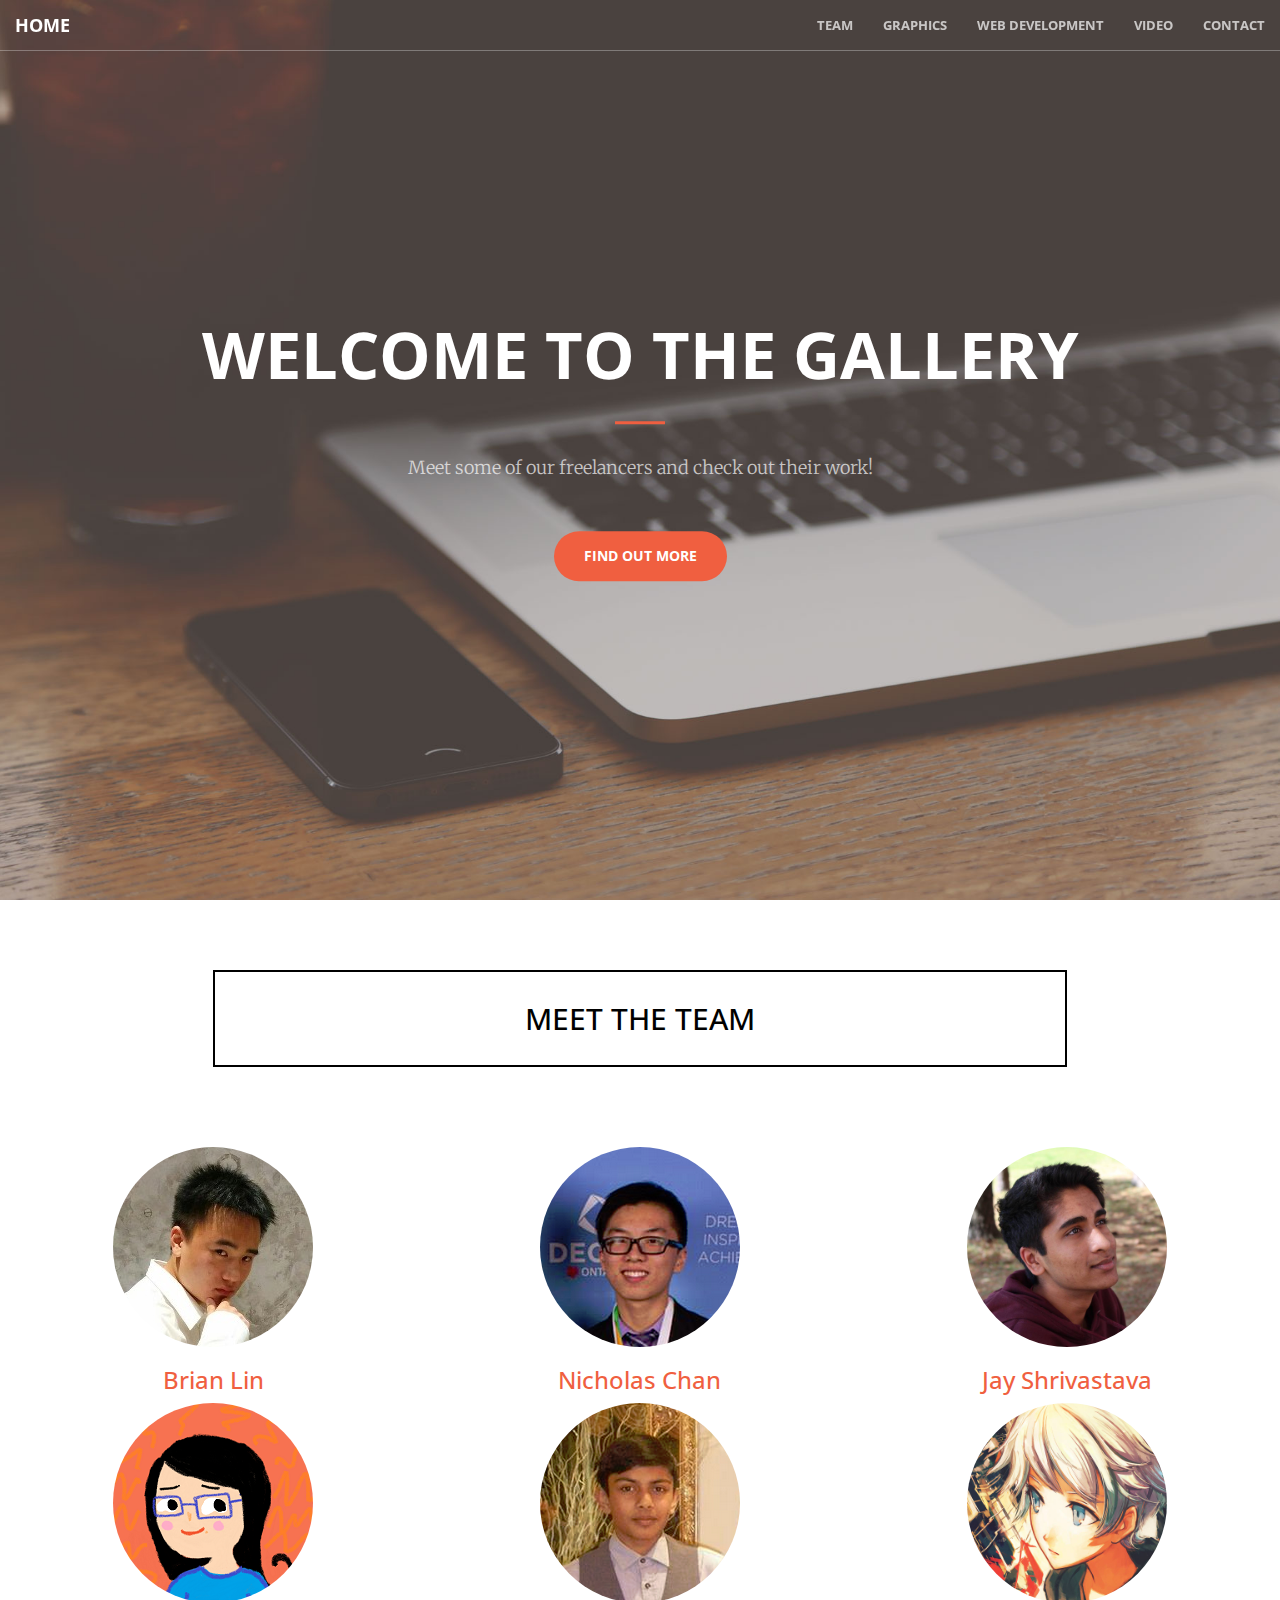
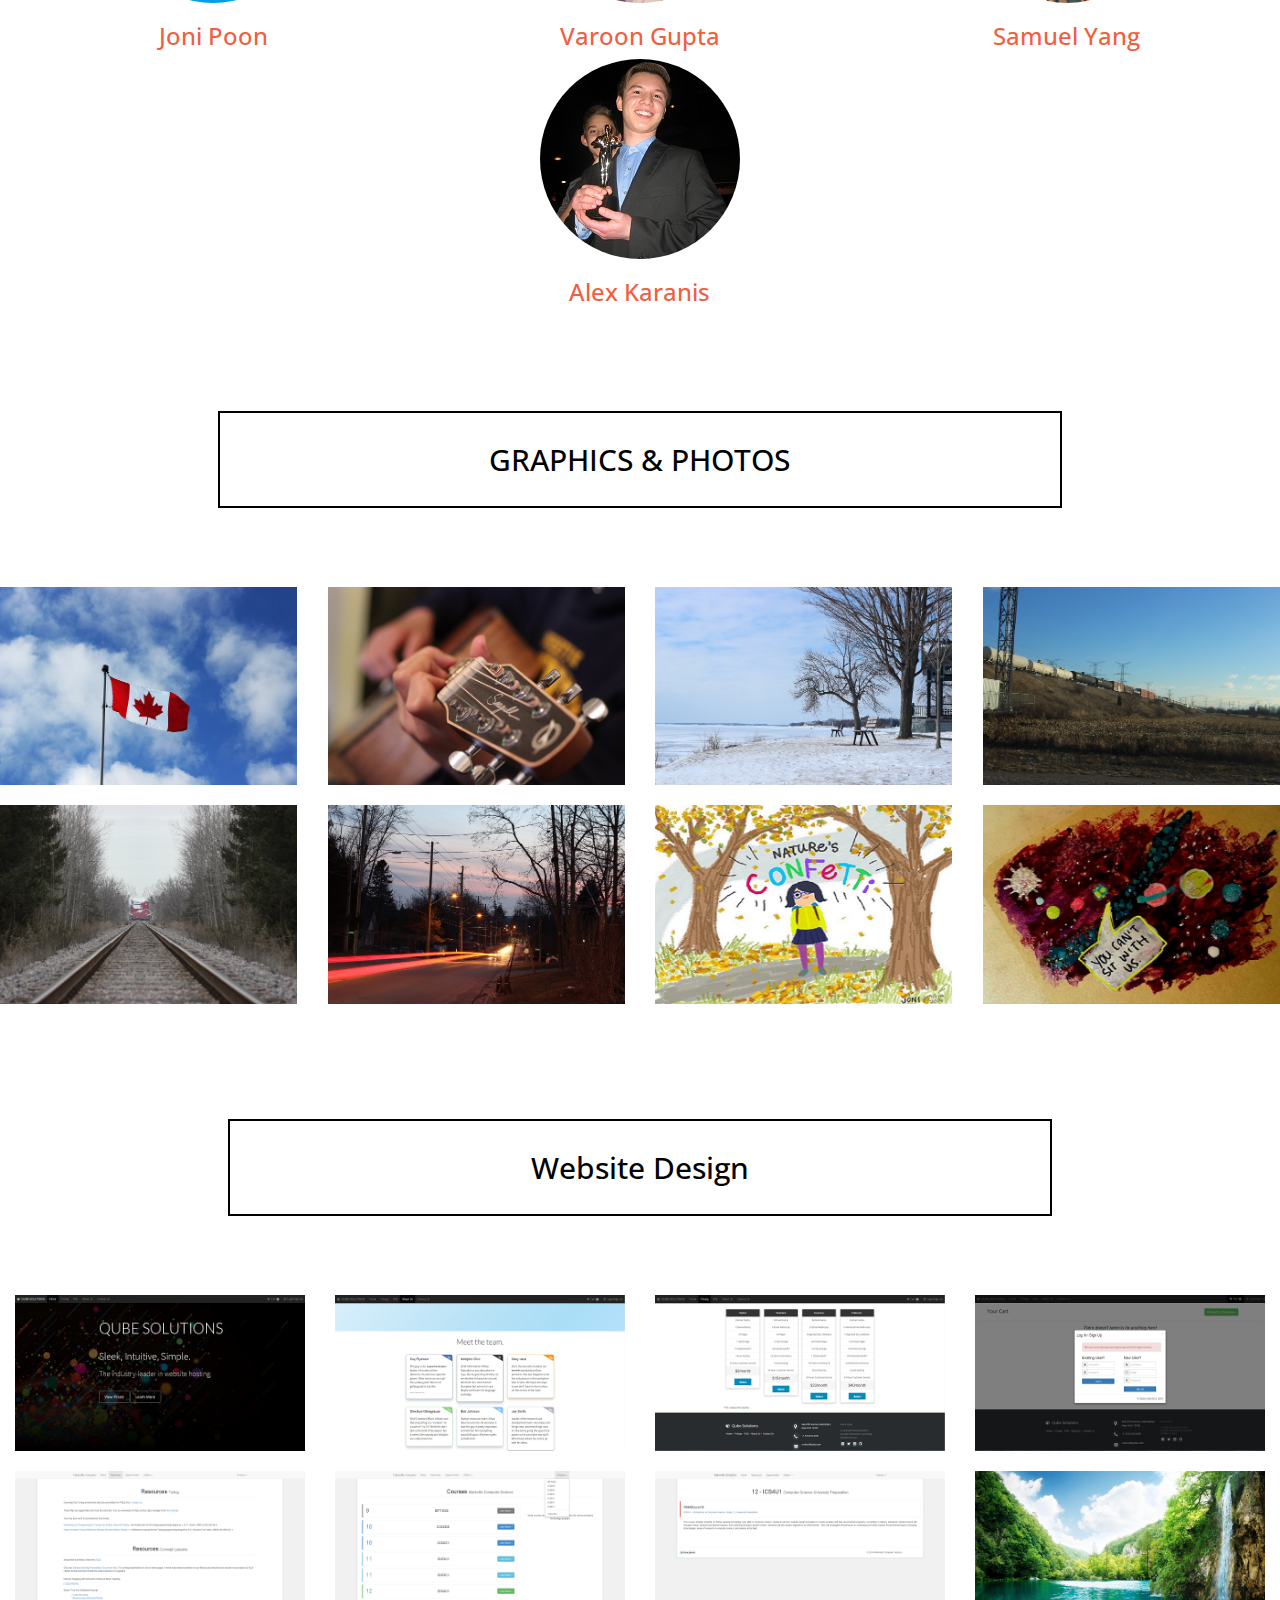
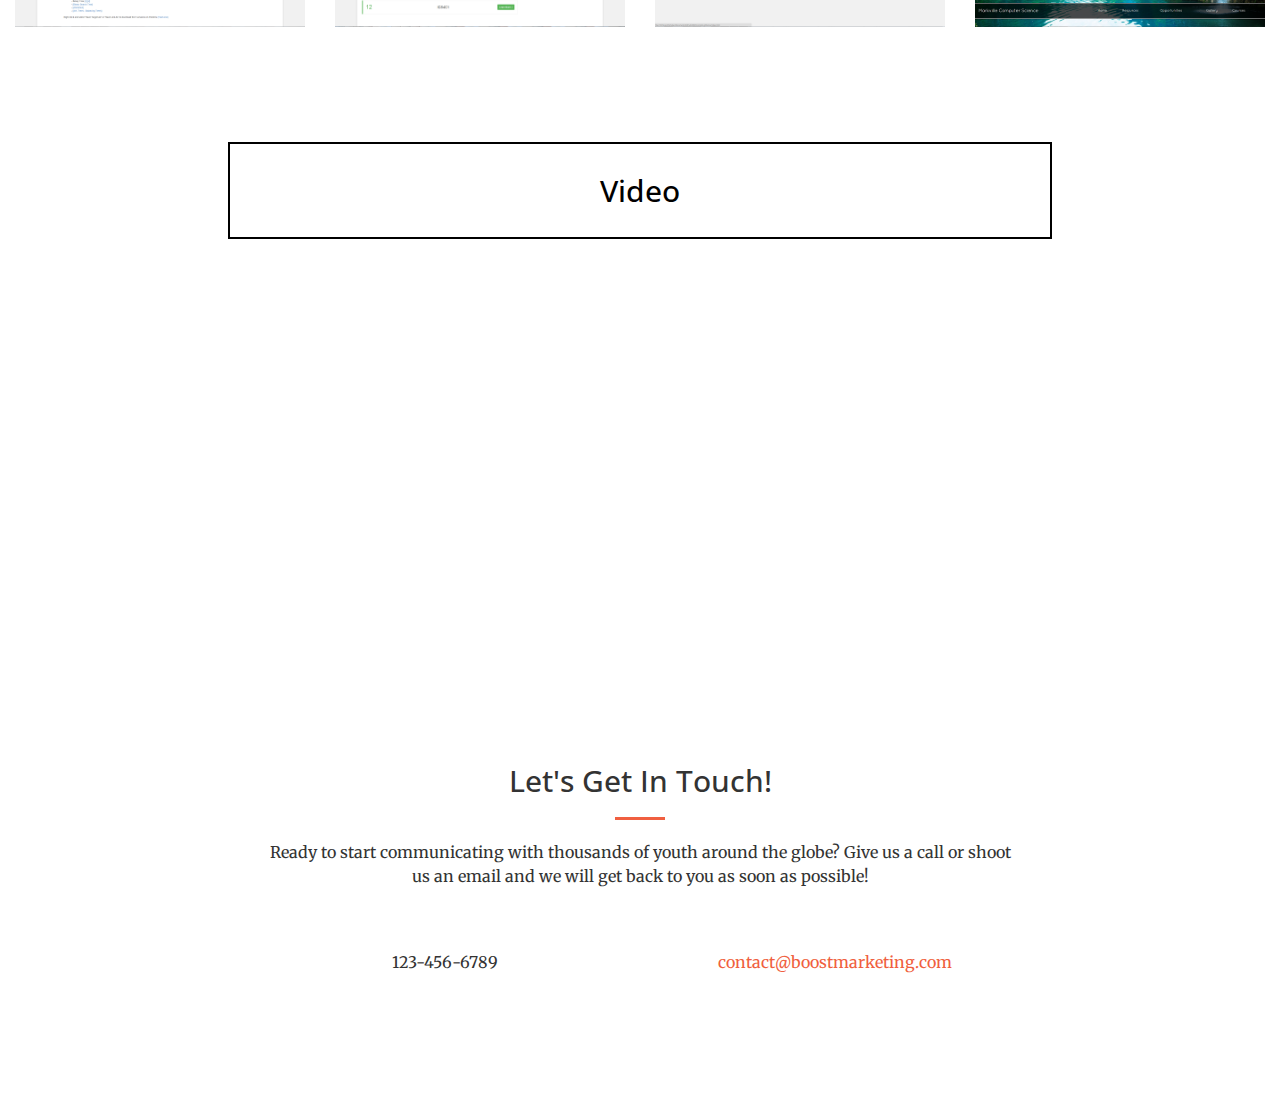
<file: gallery.html>
<!DOCTYPE html>
<html lang="en">

<!-- Website created by: Brian Lin and Nicholas Chan, based off a template.-->
<head>

    <meta charset="utf-8">
    <meta http-equiv="X-UA-Compatible" content="IE=edge">
    <meta name="viewport" content="width=device-width, initial-scale=1">
    <meta name="description" content="">
    <meta name="author" content="">

    <title>Boost Marketing - Home</title>

    <!-- Bootstrap Core CSS -->
    <link rel="stylesheet" href="css/bootstrap.min.css" type="text/css">

    <!-- Custom Fonts -->
    <link href='http://fonts.googleapis.com/css?family=Open+Sans:300italic,400italic,600italic,700italic,800italic,400,300,600,700,800' rel='stylesheet' type='text/css'>
    <link href='http://fonts.googleapis.com/css?family=Merriweather:400,300,300italic,400italic,700,700italic,900,900italic' rel='stylesheet' type='text/css'>
    <link rel="stylesheet" href="font-awesome/css/font-awesome.min.css" type="text/css">

    <!-- Plugin CSS -->
    <link rel="stylesheet" href="css/animate.min.css" type="text/css">

    <!-- Custom CSS -->
    <link rel="stylesheet" href="css/creative.css" type="text/css">
    <link rel="stylesheet" href="css/nbstyles.css" type="text/css">

    <!-- HTML5 Shim and Respond.js IE8 support of HTML5 elements and media queries -->
    <!-- WARNING: Respond.js doesn't work if you view the page via file:// -->
    <!--[if lt IE 9]>
        <script src="https://oss.maxcdn.com/libs/html5shiv/3.7.0/html5shiv.js"></script>
        <script src="https://oss.maxcdn.com/libs/respond.js/1.4.2/respond.min.js"></script>
    <![endif]-->
    <!--Google metadata -->
    <meta name="description" content="Boost Marketing is a marketing firm which connects you to youth freelancers. Professional results without the professional costs." />
    <meta name="keywords" content="" />

    <meta name="author" content="Nicholas Chan, Brian Lin" />
    <meta name="copyright" content="Licensed under Apache2.0 by Start Bootstrap http://startbootstrap.com/template-overviews/creative/" />


    <!-- Facebook metadata -->
    <meta property="og:title" content="Boost Marketing" />
    <meta property="og:url" content="http://nick158.github.io/boostmarketing/" />
    <meta property="og:description" content="Boost Marketing connects youth freelancers with businesses looking to have an impact.">
    <meta property="og:image" content="http://nick158.github.io/boostmarketing/img/portfolio/7.jpg" />
</head>

<body id="page-top">

    <nav id="mainNav" class="navbar navbar-default navbar-fixed-top">
        <div class="container-fluid">
            <!-- Brand and toggle get grouped for better mobile display -->
            <div class="navbar-header">
                <button type="button" class="navbar-toggle collapsed" data-toggle="collapse" data-target="#bs-example-navbar-collapse-1">
                    <span class="sr-only">Toggle navigation</span>
                    <span class="icon-bar"></span>
                    <span class="icon-bar"></span>
                    <span class="icon-bar"></span>
                </button>
                <a class="navbar-brand page-scroll" href="index.html">Home</a>
            </div>

            <!-- Collect the nav links, forms, and other content for toggling -->
            <div class="collapse navbar-collapse" id="bs-example-navbar-collapse-1">
                <ul class="nav navbar-nav navbar-right">
                    <li>
                        <a class="page-scroll" href="#team">Team</a>
                    </li>
                    <li>
                        <a class="page-scroll" href="#graphics">Graphics</a>
                    </li>
                    <li>
                        <a class="page-scroll"  href="#websites">Web Development</a>
                    </li>
                    <li>
                        <a class="page-scroll" href="#video">Video</a>
                    </li>
                    <li>
                        <a class="page-scroll" href="#contact">Contact</a>
                    </li>
                </ul>
            </div>
            <!-- /.navbar-collapse -->
        </div>
        <!-- /.container-fluid -->
    </nav>

    <header>
        <div class="header-content">
            <div class="header-content-inner">
                <h1>Welcome to the Gallery</h1>
                <hr>
                <p>Meet some of our freelancers and check out their work!</p>
                <a href="#team" class="btn btn-primary btn-xl page-scroll">Find Out More</a>
            </div>
        </div>
    </header>

    <section class="bg-highlight" id="team">
        <div class="container-fluid">
            <div class="row no-gutter">
                <div class="col-lg-8 col-lg-offset-2 text-center">
                    <h2 class="section-heading box">MEET THE TEAM</h2>
                </div>

                <div class="col-lg-4 col-sm-6 col-xs-12 text-center">
                    <a href="https://ca.linkedin.com/in/brian1999lin" class="profile round">
                        <img src="img/profiles/brian-lin.jpg" class="img-responsive round" alt="">
                        <div class="portfolio-box-caption">
                            <div class="portfolio-box-caption-content">
                                <div class="project-category text-faded">
                                    Founder
                                </div>
                                <div class="project-name">
                                    Administrative, Programmer
                                </div>
                            </div>
                        </div>
                    </a>  
                        <h3 class="nametag">Brian Lin</h3>          
                </div>    

                    <div class="col-lg-4 col-sm-6 col-xs-12 text-center">
                    <a href="https://ca.linkedin.com/pub/nicholas-chan/96/77b/807" target="_blank" class="profile round">
                        <img src="img/profiles/nicholas-chan.png" class="img-responsive round" alt="">
                        <div class="portfolio-box-caption">
                            <div class="portfolio-box-caption-content">
                                <div class="project-category text-faded">
                                    Founder
                                </div>
                                <div class="project-name">
                                    Administrative, Programmer
                                </div>
                            </div>
                        </div>
                        </a>  
                        <h3 class="nametag">Nicholas Chan</h3>          
                    </div>

                    <div class="col-lg-4 col-sm-6 col-xs-12 text-center">
                    <div class="profile round">
                        <img src="img/profiles/jay-shriv.jpg" class="img-responsive round" alt="">
                        <div class="portfolio-box-caption">
                            <div class="portfolio-box-caption-content">
                                <div class="project-category text-faded">
                                    Founder
                                </div>
                                <div class="project-name">
                                    Designer, Marketer
                                </div>
                            </div>
                        </div>
                        </div>  
                        <h3 class="nametag">Jay Shrivastava</h3>          
                    </div>
                    <div class="col-lg-4 col-sm-6 col-xs-12 text-center">
                    <a href="https://www.facebook.com/pages/Dimplecheeks/714191872025176?fref=ts" target="_blank" class="profile round">
                        <img src="img/profiles/joni.png" class="img-responsive round" alt="Joni Profile">
                        <div class="portfolio-box-caption">
                            <div class="portfolio-box-caption-content">
                                <div class="project-category text-faded">
                                    Dimplecheeks Personal Art
                                </div>
                                <div class="project-name">
                                    Artist
                                </div>
                            </div>
                        </div>
                        </a>  
                        <h3 class="nametag">Joni Poon</h3>          
                    </div>

                    <div class="col-lg-4 col-sm-6 col-xs-12 text-center">
                    <div class="profile round">
                        <img src="img/profiles/varoon-gupta.png" class="img-responsive round" alt="Varoon Profile">
                        <div class="portfolio-box-caption">
                            <div class="portfolio-box-caption-content">
                                <div class="project-category text-faded">
                                    Freelancer
                                </div>
                                <div class="project-name">
                                    Photographer
                                </div>
                            </div>
                        </div>
                        </div>  
                        <h3 class="nametag">Varoon Gupta</h3>          
                    </div>
                    <div class="col-lg-4 col-sm-6 col-xs-12 text-center">
                    <a href="http://optykan.github.io/" target="_blank" class="profile round">
                        <img src="img/profiles/sam.jpg" class="img-responsive round" alt="">
                        <div class="portfolio-box-caption">
                            <div class="portfolio-box-caption-content">
                                <div class="project-category text-faded">
                                    Freelancer
                                </div>
                                <div class="project-name">
                                    Web Designer
                                </div>
                            </div>
                        </div>
                        </a>  
                        <h3 class="nametag">Samuel Yang</h3>          
                    </div>

                    <div class="col-lg-4 col-lg-offset-4 col-sm-6 col-xs-12 text-center">
                    <div class="profile round">
                        <img src="img/profiles/alex.jpg" class="img-responsive round" alt="">
                        <div class="portfolio-box-caption">
                            <div class="portfolio-box-caption-content">
                                <div class="project-category text-faded">
                                    Freelancer
                                </div>
                                <div class="project-name">
                                    Filmmaker
                                </div>
                            </div>
                        </div>
                        </div>  
                        <h3 class="nametag">Alex Karanis</h3>          
                    </div>
        </div>
    </section>

    <section class="bg-highlight" id="graphics">
        <div class="containe-fluid">
            <div class="row">
                <div class="col-lg-8 col-lg-offset-2 text-center">
                    <h2 class="section-heading box">GRAPHICS & PHOTOS</h2>
                </div>

            <div class="container-fluid">
                <div class="row">
                    <div class="col-md-3 col-sm-4 col-xs-6"><img class="img-responsive gallery" src="img/portfolio/varoon/Flag.jpg" /></div>
                    
                    <div class="col-md-3 col-sm-4 col-xs-6"><img class="img-responsive gallery" src="img/portfolio/varoon/guitar.JPG" /></div>
                    <div class="col-md-3 col-sm-4 col-xs-6"><img class="img-responsive gallery" src="img/portfolio/varoon/icy.JPG" /></div>
                    
                    <div class="col-md-3 col-sm-4 col-xs-6"><img class="img-responsive gallery" src="img/portfolio/varoon/train.JPG" /></div>
                    
                    <div class="col-md-3 col-sm-4 col-xs-6"><img class="img-responsive gallery" src="img/portfolio/varoon/tracks.jpg" /></div>

                    <div class="col-md-3 col-sm-4 col-xs-6"><img class="img-responsive gallery" src="img/portfolio/varoon/light2.JPG" /></div>
                    
                    <div class="col-md-3 col-sm-4 col-xs-6"><img class="img-responsive gallery" src="img/portfolio/joni.jpg" /></div>
                    
                    <div class="col-md-3 col-sm-4 col-xs-6"><img class="img-responsive gallery" src="img/portfolio/nailPolish.jpg" />
                    </div>
                </div>
            </div>
        </div>
    </section>
    <section class="bg-highlight" id="websites">
        <div class="container-fluid">
            <div class="row">
                <div class="col-lg-8 col-lg-offset-2 text-center">
                    <h2 class="section-heading box">Website Design</h2>
                </div>

                <div class="container-fluid">
                <div class="row">
                    <div class="col-md-3 col-sm-4 col-xs-6"><img class="img-responsive gallery" src="img/portfolio/websites/samProfile.PNG" /></div>
                    
                    <div class="col-md-3 col-sm-4 col-xs-6"><img class="img-responsive gallery" src="img/portfolio/websites/aboutWeb.png" /></div>
                    <div class="col-md-3 col-sm-4 col-xs-6"><img class="img-responsive gallery" src="img/portfolio/websites/pricingWeb.png" /></div>
                    
                    <div class="col-md-3 col-sm-4 col-xs-6"><img class="img-responsive gallery" src="img/portfolio/websites/signWeb.png" /></div>

                    <div class="col-md-3 col-sm-4 col-xs-6"><img class="img-responsive gallery" src="img/portfolio/websites/resources.png" /></div>
                    
                    <div class="col-md-3 col-sm-4 col-xs-6"><img class="img-responsive gallery" src="img/portfolio/websites/courses.png" /></div>
                    
                    <div class="col-md-3 col-sm-4 col-xs-6"><img class="img-responsive gallery" src="img/portfolio/websites/gr12.png" /></div>

                    <div class="col-md-3 col-sm-4 col-xs-6"><img class="img-responsive gallery" src="img/portfolio/websites/comsci.png" /></div>
                </div>
            </div>

            </div>
        </div>
    </section>
<section class="bg-highlight" id="video">
        <div class="container-fluid">
            <div class="row">
                <div class="col-lg-8 col-lg-offset-2 text-center">
                    <h2 class="section-heading box">Video</h2>
                </div>
            </div>
            <div class="row no-gutter">

                <div class="col-lg-4 col-sm-6 col-xs-12">
                        <div class="embed-responsive embed-responsive-4by3">
                             <iframe width="560" height="315" src="https://www.youtube.com/embed/UTQOhJfVk2U" frameborder="0" allowfullscreen></iframe>
                        </div>
                </div>
                <div class="col-lg-4 col-sm-6 col-xs-12">
                        <div class="embed-responsive embed-responsive-4by3">
                             <iframe width="560" height="315" src="https://www.youtube.com/embed/-p5seF_XeqY?list=UUmhZsrH1Rc9WVS9PdIgKrMg" frameborder="0" allowfullscreen></iframe>
                        </div>
                </div>
                <div class="col-lg-4 col-sm-6 col-xs-12">
                        <div class="embed-responsive embed-responsive-4by3">
                             <iframe width="560" height="315" src="https://www.youtube.com/embed/hhY3smjS5VA" frameborder="0" allowfullscreen></iframe>
                        </div>
                </div>

            </div>

    </section>



    <section id="contact">
        <div class="container">
            <div class="row">
                <div class="col-lg-8 col-lg-offset-2 text-center">
                    <h2 class="section-heading">Let's Get In Touch!</h2>
                    <hr class="primary">
                    <p>Ready to start communicating with thousands of youth around the globe? Give us a call or shoot us an email and we will get back to you as soon as possible!</p>
                </div>
                <div class="col-lg-4 col-lg-offset-2 text-center">
                    <i class="fa fa-phone fa-3x wow bounceIn"></i>
                    <p>123-456-6789</p>
                </div>
                <div class="col-lg-4 text-center">
                    <i class="fa fa-envelope-o fa-3x wow bounceIn" data-wow-delay=".1s"></i>
                    <p><a href="mailto:contact@boostmarketing.com" target = "_blank">contact@boostmarketing.com</a></p>
                </div>
            </div>
        </div>
    </section>

    <!-- jQuery -->
    <script src="js/jquery.js"></script>

    <!-- Bootstrap Core JavaScript -->
    <script src="js/bootstrap.min.js"></script>

    <!-- Plugin JavaScript -->
    <script src="js/jquery.easing.min.js"></script>
    <script src="js/jquery.fittext.js"></script>
    <script src="js/wow.min.js"></script>

    <!-- Custom Theme JavaScript -->
    <script src="js/creative.js"></script>

</body>

</html>
</file>
<file: css/nbstyles.css>
a:hover{
    text-decoration:none;
}
.bg-final{
	background-color: rgb(240, 180, 64);
	color: white;
}
.text-white{
	color: white;
}
#nextPage{
	background-color: #F05F40;
}
#linkTo{
	padding-top: 2.5em;
	padding-bottom: 2.5em;
	}
.underline{
	font-style: underline;
}
.bg-highlight{
	background-color: white;
	color: black;
    padding-bottom: 25px;
}
.dark{
	max-width: 500px;
	border: 1px solid #ccc;
}
.box{
	border: 2px solid black;
	padding: 1em;
	margin-top: -1em;
	margin-bottom: 2.65em;
}
.linkTo{
	padding-top: 60px;
	padding-bottom: 60px;
	background-color: white;
	background-image:;
    z-index: 4;
}
.linkTo a {
	background-color: white;
	font-size: 2em;
}

@media screen and (max-width: 767px) {
.fix {
    /*height:50%;
    padding-top:-100px;
    top:190px;*/
    height:350px !important;
}
}


.forcepadding {
    padding-top:0px;
}

.mine{
	border-radius: 0px;
	border: solid 1px black;
};
.mine:hover{
	border-radius:0px;
	border: solid 1px black;
};

	border: 1px solid black;
}
/*for the gallery*/
.profile{
	display: block;
    position: relative;
    margin: 0 auto;
    max-width: 650px;
}
.round{
	border-radius: 100%;
}

.portfolio-box {
    display: block;
    position: relative;
    margin: 0 auto;
    max-width: 650px;
}
.profile img{
    margin: auto;
    max-height: 200px;
}
.profile .portfolio-box-caption {
    display: block;
    position: absolute;
    bottom: 0;
    width: 100%;
    height: 100%;
    text-align: center;
    color: #fff;
    opacity: 0;
    background: rgba(240,95,64,.9);
    -webkit-transition: all .45s;
    -moz-transition: all .45s;
    transition: all .45s;
    text-align: center;
}

.profile .portfolio-box-caption .portfolio-box-caption-content {
    position: absolute;
    top: 50%;
    width: 100%;
    text-align: center;
    transform: translateY(-50%);
}

.profile .portfolio-box-caption .portfolio-box-caption-content .project-category,
.profile .portfolio-box-caption .portfolio-box-caption-content .project-name {
    padding: 0 15px;
    font-family: 'Open Sans','Helvetica Neue',Arial,sans-serif;
}
.profile .portfolio-box-caption .portfolio-box-caption-content .project-category {
    text-transform: uppercase;
    font-size: 14px;
    font-weight: 600;
}

.profile .portfolio-box-caption .portfolio-box-caption-content .project-name {
    font-size: 18px;
}

.profile:hover .portfolio-box-caption {
    opacity: 1;
}

@media(min-width:768px) {
    .profile .portfolio-box-caption .portfolio-box-caption-content .project-category {
        font-size: 16px;
    }

    .profile .portfolio-box-caption .portfolio-box-caption-content .project-name {
        font-size: 22px;
    }
}
@media(max-width:768px){
	    .profile .img-responsive{
    	max-height: 200px;
    	margin-bottom: 25px;
    }
}
@media(max-width:992px){
	.profile .img-responsive{
		margin-bottom: 25px;
		max-height: 200px;
	}
}
.nametag{
    color: #f05f40;
}
.nametag:hover{
    text-decoration: none;
}
video{
    max-height: 100%;
}
.gallery{
    max-width: 100%;
    max-height: 350px;
    margin-bottom:20px;
}
@media(max-width:768px){
    .fdropdown{
      display:none;
    }
    .dropdownlink{
        display:none;
    }
    .dropdownfix{
        display:none;
    }
    .mobilegallery{
        color:#ccc;
        margin-left:1em;
    }
}
@media(min-width:768px){
    .fdropdown{
        position:fixed;
        opacity:0;
        padding-top:0px;
        padding-left:15px;
        -webkit-transition: all 0.7s;
        -moz-transition: all 0.7s;
        transition: all 0.7s;
        height:50px;
        width:115px;
        z-index:10;
        background-color:white;
    }
    .dropdownlink{
        color:black;
        font-family: 'Open Sans','Helvetica Neue',Arial,sans-serif;
        text-transform: uppercase;
        font-weight:bold;   
    }
    .dropdownfix{
        font-size:13px;
        position:fixed;
        padding-top:16px;
        top:0px;
        z-index:9;
        color:rgb(240, 95, 64);
        transition:none;
    }
    .mobilegallery{
        position:fixed;
        top:0px;
        display:none !important;
    }
}
</file>
<file: css/creative.css>
/*!
 * Start Bootstrap - Creative Bootstrap Theme (http://startbootstrap.com)
 * Code licensed under the Apache License v2.0.
 * For details, see http://www.apache.org/licenses/LICENSE-2.0.
 */

html,
body {
    width: 100%;
    height: 100%;
}

body {
    font-family: Merriweather,'Helvetica Neue',Arial,sans-serif;
}

hr {
    max-width: 50px;
    border-color: #f05f40;
    border-width: 3px;
}

hr.light {
    border-color: #fff;
}

a {
    color: #f05f40;
    -webkit-transition: all .35s;
    -moz-transition: all .35s;
    transition: all .35s;
}

a:hover,
a:focus {
    color: #eb3812;
}

h1,
h2,
h3,
h4,
h5,
h6 {
    font-family: 'Open Sans','Helvetica Neue',Arial,sans-serif;
}

p {
    margin-bottom: 20px;
    font-size: 16px;
    line-height: 1.5;
}

.bg-primary {
    background-color: #f05f40;
}

.bg-dark {
    color: #fff;
    background-color: #222;
}

.text-faded {
    color: rgba(255,255,255,.7);
}

section {
    padding: 100px 0;
}

aside {
    padding: 50px 0;
}

.no-padding {
    padding: 0;
}

.navbar-default {
    border-color: rgba(34,34,34,.05);
    font-family: 'Open Sans','Helvetica Neue',Arial,sans-serif;
    background-color: #fff;
    -webkit-transition: all .35s;
    -moz-transition: all .35s;
    transition: all .35s;
}

.navbar-default .navbar-header .navbar-brand {
    text-transform: uppercase;
    font-family: 'Open Sans','Helvetica Neue',Arial,sans-serif;
    font-weight: 700;
    color: #f05f40;
}

.navbar-default .navbar-header .navbar-brand:hover,
.navbar-default .navbar-header .navbar-brand:focus {
    color: #eb3812;
}

.navbar-default .nav > li>a,
.navbar-default .nav>li>a:focus {
    text-transform: uppercase;
    font-size: 13px;
    font-weight: 700;
    color: #222;
}

.navbar-default .nav > li>a:hover,
.navbar-default .nav>li>a:focus:hover {
    color: #f05f40;
}

.navbar-default .nav > li.active>a,
.navbar-default .nav>li.active>a:focus {
    color: #f05f40!important;
    background-color: transparent;
}

.navbar-default .nav > li.active>a:hover,
.navbar-default .nav>li.active>a:focus:hover {
    background-color: transparent;
}

@media(min-width:768px) {
    .navbar-default {
        border-color: rgba(255,255,255,.3);
        background-color: transparent;
    }

    .navbar-default .navbar-header .navbar-brand {
        color: rgba(255,255,255,.7);
    }

    .navbar-default .navbar-header .navbar-brand:hover,
    .navbar-default .navbar-header .navbar-brand:focus {
        color: #fff;
    }

    .navbar-default .nav > li>a,
    .navbar-default .nav>li>a:focus {
        color: rgba(255,255,255,.7);
    }

    .navbar-default .nav > li>a:hover,
    .navbar-default .nav>li>a:focus:hover {
        color: #fff;
    }

    .navbar-default.affix {
        border-color: rgba(34,34,34,.05);
        background-color: #fff;
    }

    .navbar-default.affix .navbar-header .navbar-brand {
        font-size: 14px;
        color: #f05f40;
    }

    .navbar-default.affix .navbar-header .navbar-brand:hover,
    .navbar-default.affix .navbar-header .navbar-brand:focus {
        color: #eb3812;
    }

    .navbar-default.affix .nav > li>a,
    .navbar-default.affix .nav>li>a:focus {
        color: #222;
    }

    .navbar-default.affix .nav > li>a:hover,
    .navbar-default.affix .nav>li>a:focus:hover {
        color: #f05f40;
    }
}

header {
    position: relative;
    width: 100%;
    height: 100%;
    min-height: auto;
    text-align: center;
    color: #fff;
    background-image: url(../img/header.jpg);
    background-position: center;
    -webkit-background-size: cover;
    -moz-background-size: cover;
    background-size: cover;
    -o-background-size: cover;
}

header .header-content {
    position: relative;
    width: 100%;
    padding: 100px 15px;
    text-align: center;
}

header .header-content .header-content-inner h1 {
    margin-top: 0;
    margin-bottom: 0;
    text-transform: uppercase;
    font-weight: 700;
}

header .header-content .header-content-inner hr {
    margin: 30px auto;
}

header .header-content .header-content-inner p {
    margin-bottom: 50px;
    font-size: 16px;
    font-weight: 300;
    color: rgba(255,255,255,.7);
}

@media(min-width:768px) {
    header {
        min-height: 100%;
    }

    header .header-content {
        position: absolute;
        top: 50%;
        padding: 0 50px;
        -webkit-transform: translateY(-50%);
        -ms-transform: translateY(-50%);
        transform: translateY(-50%);
    }

    header .header-content .header-content-inner {
        margin-right: auto;
        margin-left: auto;
        max-width: 1000px;
    }

    header .header-content .header-content-inner p {
        margin-right: auto;
        margin-left: auto;
        max-width: 80%;
        font-size: 18px;
    }
}

.section-heading {
    margin-top: 0;
}

.service-box {
    margin: 50px auto 0;
    max-width: 400px;
}

@media(min-width:992px) {
    .service-box {
        margin: 20px auto 0;
    }
}

.service-box p {
    margin-bottom: 0;
}

.portfolio-box {
    display: block;
    position: relative;
    margin: 0 auto;
    max-width: 650px;
}

.portfolio-box .portfolio-box-caption {
    display: block;
    position: absolute;
    bottom: 0;
    width: 100%;
    height: 100%;
    text-align: center;
    color: #fff;
    opacity: 0;
    background: rgba(240,95,64,.9);
    -webkit-transition: all .45s;
    -moz-transition: all .45s;
    transition: all .45s;
}

.portfolio-box-caption .img-circle{
    width: 200px;
    height: 200px;
    border-radius: 50%;
}

.portfolio-box .portfolio-box-caption .portfolio-box-caption-content {
    position: absolute;
    top: 50%;
    width: 100%;
    text-align: center;
    transform: translateY(-50%);
}

.portfolio-box .portfolio-box-caption .portfolio-box-caption-content .project-category,
.portfolio-box .portfolio-box-caption .portfolio-box-caption-content .project-name {
    padding: 0 15px;
    font-family: 'Open Sans','Helvetica Neue',Arial,sans-serif;
}

.portfolio-box .portfolio-box-caption .portfolio-box-caption-content .project-category {
    text-transform: uppercase;
    font-size: 14px;
    font-weight: 600;
}

.portfolio-box .portfolio-box-caption .portfolio-box-caption-content .project-name {
    font-size: 18px;
}

.portfolio-box:hover .portfolio-box-caption {
    opacity: 1;
}

<!-- For profile pictures -->
.img-circle{
  border-radius: 50%;
}

@media(min-width:768px) {
    .portfolio-box .portfolio-box-caption .portfolio-box-caption-content .project-category {
        font-size: 16px;
    }

    .portfolio-box .portfolio-box-caption .portfolio-box-caption-content .project-name {
        font-size: 22px;
    }
}

.call-to-action h2 {
    margin: 0 auto 20px;
}

.text-primary {
    color: #f05f40;
}

.no-gutter > [class*=col-] {
    padding-right: 0;
    padding-left: 0;
}

.btn-default {
    border-color: #fff;
    color: #222;
    background-color: #fff;
    -webkit-transition: all .35s;
    -moz-transition: all .35s;
    transition: all .35s;
}

.btn-default:hover,
.btn-default:focus,
.btn-default.focus,
.btn-default:active,
.btn-default.active,
.open > .dropdown-toggle.btn-default {
    border-color: #ededed;
    color: #222;
    background-color: #f2f2f2;
}

.btn-default:active,
.btn-default.active,
.open > .dropdown-toggle.btn-default {
    background-image: none;
}

.btn-default.disabled,
.btn-default[disabled],
fieldset[disabled] .btn-default,
.btn-default.disabled:hover,
.btn-default[disabled]:hover,
fieldset[disabled] .btn-default:hover,
.btn-default.disabled:focus,
.btn-default[disabled]:focus,
fieldset[disabled] .btn-default:focus,
.btn-default.disabled.focus,
.btn-default[disabled].focus,
fieldset[disabled] .btn-default.focus,
.btn-default.disabled:active,
.btn-default[disabled]:active,
fieldset[disabled] .btn-default:active,
.btn-default.disabled.active,
.btn-default[disabled].active,
fieldset[disabled] .btn-default.active {
    border-color: #fff;
    background-color: #fff;
}

.btn-default .badge {
    color: #fff;
    background-color: #222;
}

.btn-primary {
    border-color: #f05f40;
    color: #fff;
    background-color: #f05f40;
    -webkit-transition: all .35s;
    -moz-transition: all .35s;
    transition: all .35s;
}

.btn-primary:hover,
.btn-primary:focus,
.btn-primary.focus,
.btn-primary:active,
.btn-primary.active,
.open > .dropdown-toggle.btn-primary {
    border-color: #ed431f;
    color: #fff;
    background-color: #ee4b28;
}

.btn-primary:active,
.btn-primary.active,
.open > .dropdown-toggle.btn-primary {
    background-image: none;
}

.btn-primary.disabled,
.btn-primary[disabled],
fieldset[disabled] .btn-primary,
.btn-primary.disabled:hover,
.btn-primary[disabled]:hover,
fieldset[disabled] .btn-primary:hover,
.btn-primary.disabled:focus,
.btn-primary[disabled]:focus,
fieldset[disabled] .btn-primary:focus,
.btn-primary.disabled.focus,
.btn-primary[disabled].focus,
fieldset[disabled] .btn-primary.focus,
.btn-primary.disabled:active,
.btn-primary[disabled]:active,
fieldset[disabled] .btn-primary:active,
.btn-primary.disabled.active,
.btn-primary[disabled].active,
fieldset[disabled] .btn-primary.active {
    border-color: #f05f40;
    background-color: #f05f40;
}

.btn-primary .badge {
    color: #f05f40;
    background-color: #fff;
}

.btn {
    border: 0;
    border-radius: 300px;
    text-transform: uppercase;
    font-family: 'Open Sans','Helvetica Neue',Arial,sans-serif;
    font-weight: 700;
}

.btn-xl {
    padding: 15px 30px;
}

::-moz-selection {
    text-shadow: none;
    color: #fff;
    background: #222;
}

::selection {
    text-shadow: none;
    color: #fff;
    background: #222;
}

img::selection {
    color: #fff;
    background: 0 0;
}

img::-moz-selection {
    color: #fff;
    background: 0 0;
}

body {
    -webkit-tap-highlight-color: #222;
}
</file>
